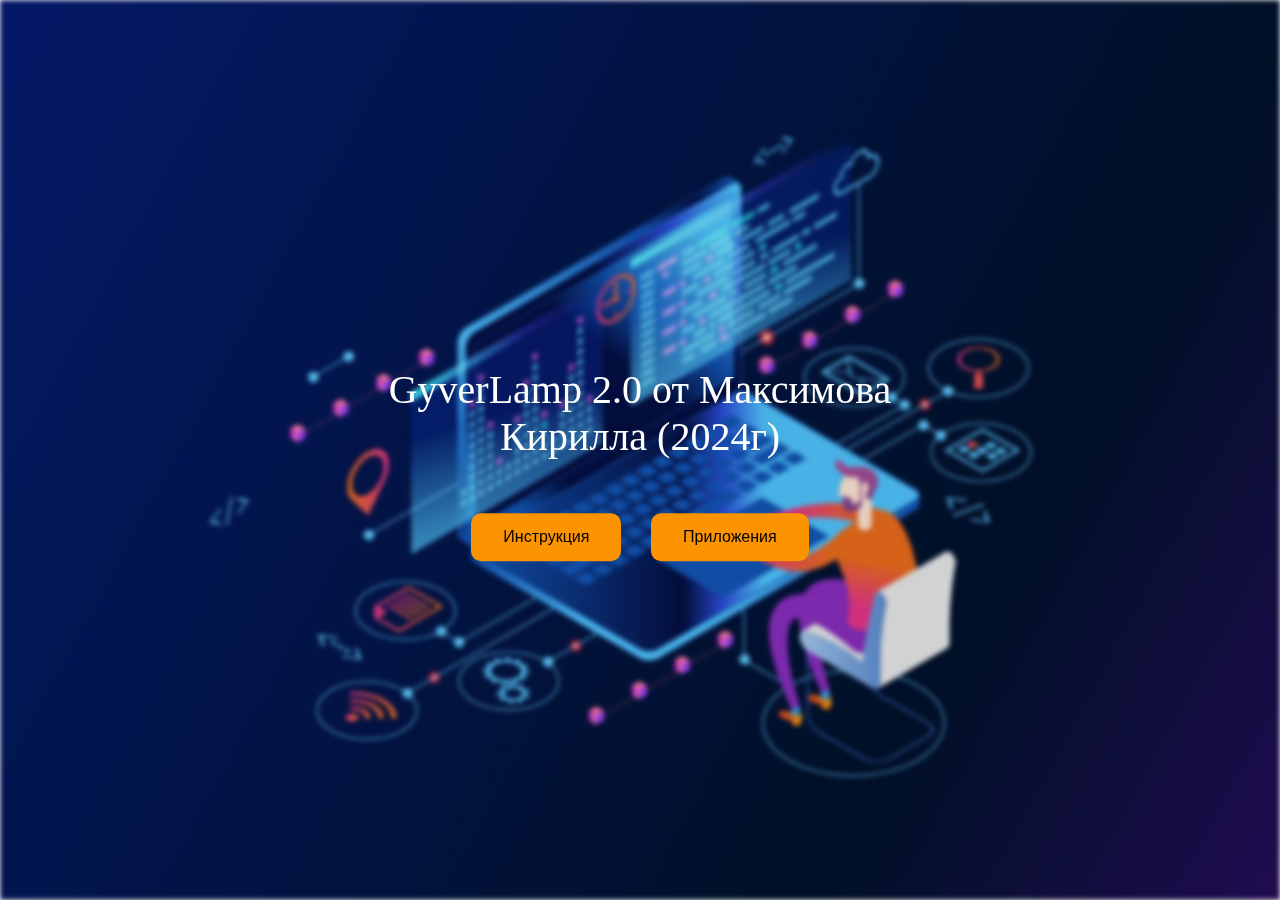
<file: index.html>
<!DOCTYPE html>
<html lang="en">
  <head>
    <meta charset="UTF-8" />
    <meta name="viewport" content="width=device-width, initial-scale=1.0" />
    <link rel="stylesheet" href="style/style.css" />
    <title>Сервисное меню</title>
  </head>
  <body>
    <div class="block">
      <p>GyverLamp 2.0 от Максимова Кирилла (2024г)</p>
      <a href="instruction.html"><button>Инструкция</button></a>
      <a href="app.html"><button>Приложения</button></a>
    </div>
  </body>
</html>
</file>
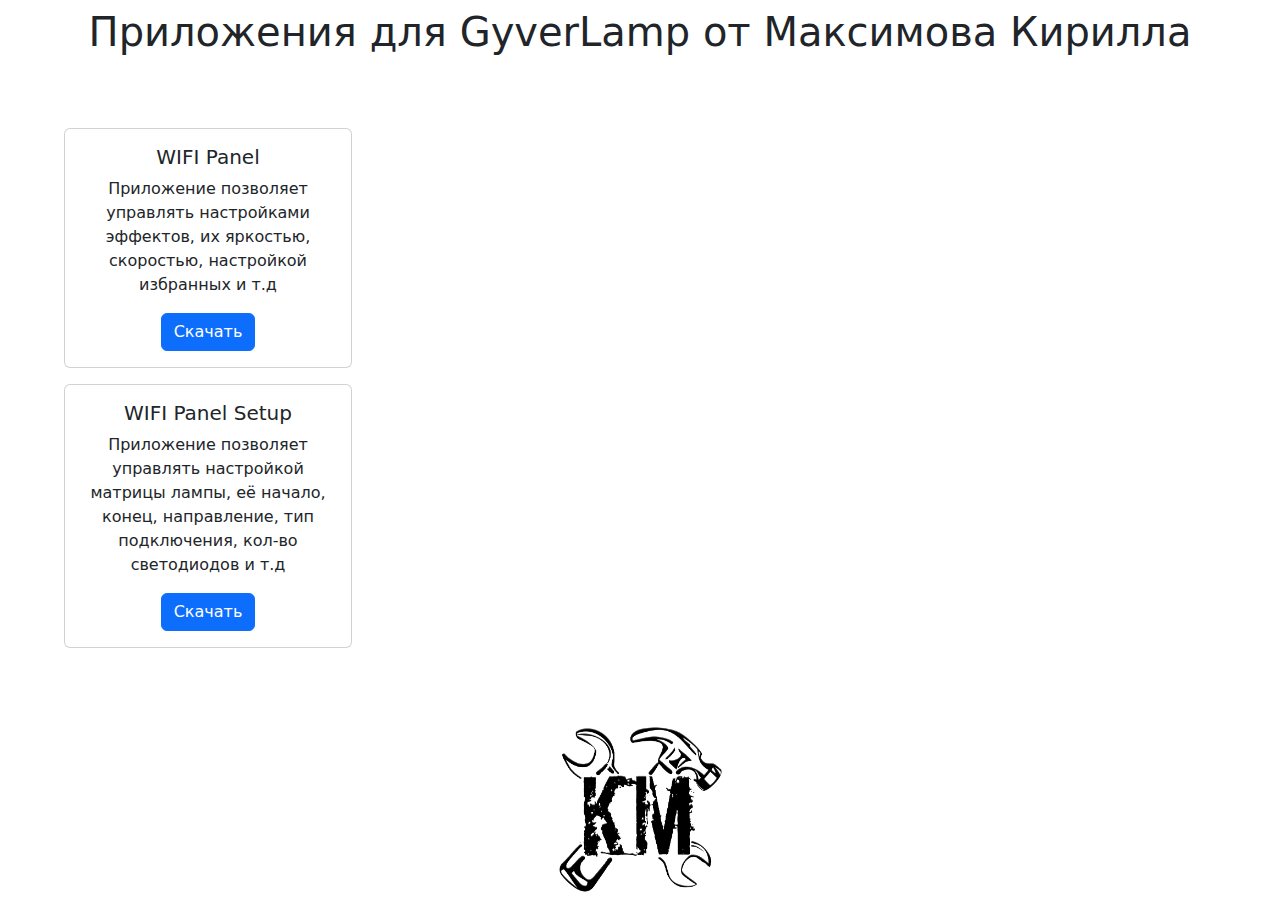
<file: Сайт лампа/index.html>
<!DOCTYPE html>
<html lang="en">
  <head>
    <meta charset="utf-8" />
    <meta name="viewport" content="width=device-width, initial-scale=1" />
    <title>Bootstrap demo</title>
    <link
      href="https://cdn.jsdelivr.net/npm/bootstrap@5.3.3/dist/css/bootstrap.min.css"
      rel="stylesheet"
      integrity="sha384-QWTKZyjpPEjISv5WaRU9OFeRpok6YctnYmDr5pNlyT2bRjXh0JMhjY6hW+ALEwIH"
      crossorigin="anonymous"
    />
  </head>
  <body>
    <h1></h1>
    <h2></h2>
    <h3></h3>
    <h1 style="text-align: center">
      Приложения для GyverLamp от Максимова Кирилла
    </h1>
    <div
      style="
        display: grid;
        margin-left: 4rem;
        margin-top: 4.5rem;
        text-align: center;
      "
    >
      <div class="card" style="width: 18rem">
        <div class="card-body">
          <h5 class="card-title">WIFI Panel</h5>
          <p class="card-text">
            Приложение позволяет управлять настройками эффектов, их яркостью,
            скоростью, настройкой избранных и т.д
          </p>
          <a href="#" class="btn btn-primary">Скачать</a>
        </div>
      </div>
      <p></p>
      <div class="card" style="width: 18rem">
        <div class="card-body">
          <h5 class="card-title">WIFI Panel Setup</h5>
          <p class="card-text">
            Приложение позволяет управлять настройкой матрицы лампы, её начало,
            конец, направление, тип подключения, кол-во светодиодов и т.д
          </p>
          <a href="#" class="btn btn-primary">Скачать</a>
        </div>
      </div>
    </div>
    <img
      style="
        display: block;
        margin-left: auto;
        margin-right: auto;
        margin-top: 4rem;
      "
      src="logo3.png"
      alt=""
      width="260px"
      height="200px"
    />

    <script
      src="https://cdn.jsdelivr.net/npm/bootstrap@5.3.3/dist/js/bootstrap.bundle.min.js"
      integrity="sha384-YvpcrYf0tY3lHB60NNkmXc5s9fDVZLESaAA55NDzOxhy9GkcIdslK1eN7N6jIeHz"
      crossorigin="anonymous"
    ></script>
  </body>
</html>
</file>
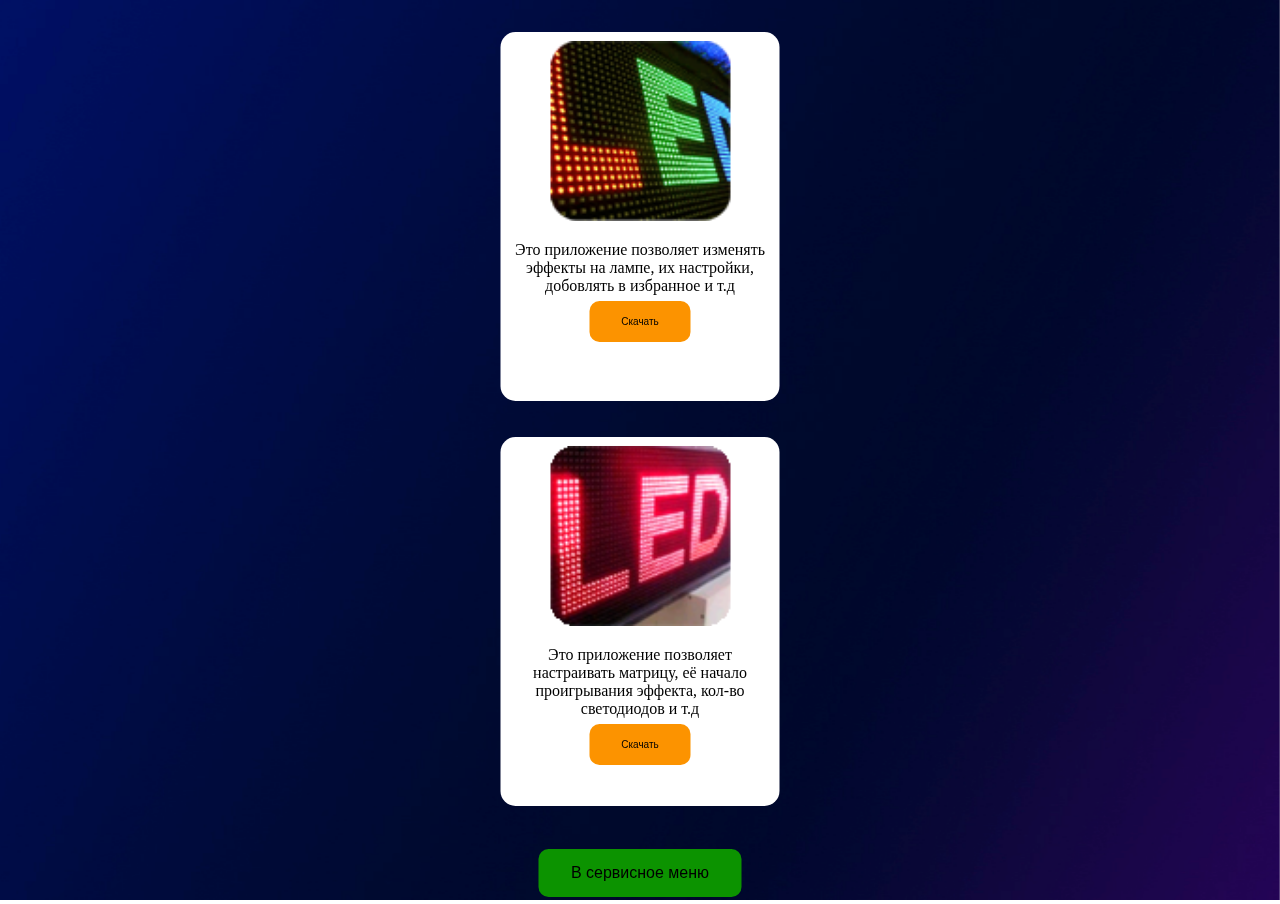
<file: app.html>
<!DOCTYPE html>
<html lang="en">
  <head>
    <meta charset="UTF-8" />
    <meta name="viewport" content="width=device-width, initial-scale=1.0" />
    <link rel="stylesheet" href="style/style_app.css" />
    <title>Document</title>
  </head>
  <body>
    <div class="block">
      <div class="card">
        <img src="sprites/Panel.png" alt="#" />
        <p>
          Это приложение позволяет изменять эффекты на лампе, их настройки,
          добовлять в избранное и т.д
        </p>
        <a href="sprites/app-release.apk" download="WIFI Panel"
          ><button class="A">Скачать</button></a
        >
      </div>
      <div class="card">
        <img src="sprites/Setup.png" alt="#" />
        <p>
          Это приложение позволяет настраивать матрицу, её начало проигрывания
          эффекта, кол-во светодиодов и т.д
        </p>
        <a href="sprites/PanelSetupWiFi.apk" download="WIFI Panel Setup"
          ><button class="A">Скачать</button></a
        >
      </div>
      <a href="index.html"><button class="gr">В сервисное меню</button></a>
    </div>
  </body>
</html>
</file>
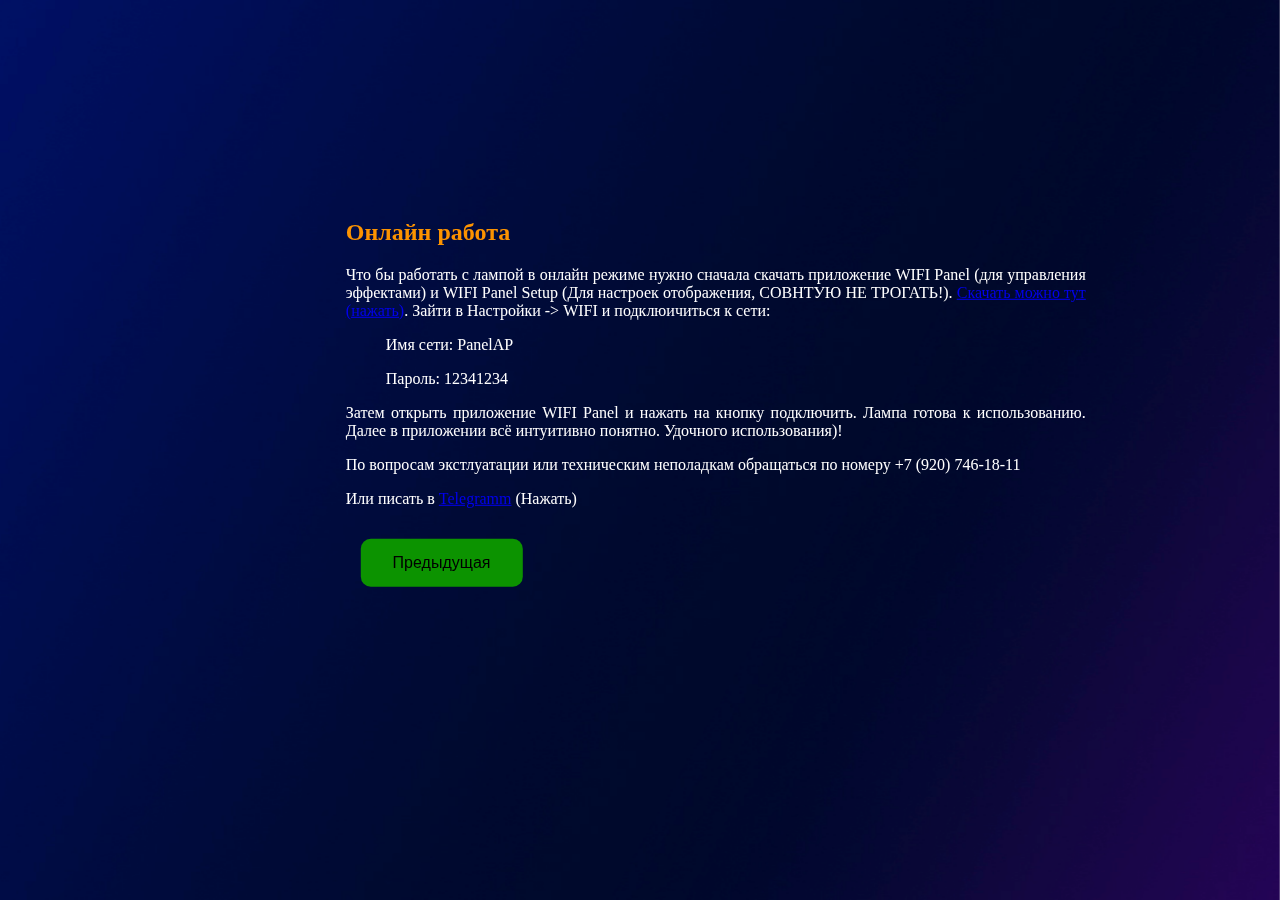
<file: inst2.html>
<!DOCTYPE html>
<html lang="en">
  <head>
    <meta charset="UTF-8" />
    <meta name="viewport" content="width=device-width, initial-scale=1.0" />
    <link rel="stylesheet" href="style/style_inst.css" />
    <title>Document</title>
  </head>
  <body>
    <div class="block">
      <h2>Онлайн работа</h2>
      <p>
        Что бы работать с лампой в онлайн режиме нужно сначала скачать
        приложение WIFI Panel (для управления эффектами) и WIFI Panel Setup (Для
        настроек отображения, СОВНТУЮ НЕ ТРОГАТЬ!).
        <a href="app.html">Скачать можно тут (нажать)</a>. Зайти в Настройки ->
        WIFI и подклюичиться к сети:
      </p>
      <ul>
        Имя сети: PanelAP
      </ul>
      <ul>
        Пароль: 12341234
      </ul>
      <p>
        Затем открыть приложение WIFI Panel и нажать на кнопку подключить. Лампа
        готова к использованию. Далее в приложении всё интуитивно понятно.
        Удочного использования)! 
        <p>По вопросам экстлуатации или техническим
        неполадкам обращаться по номеру +7 (920) 746-18-11</p>
        <p>Или писать в <a href="https://t.me/sCNIzo3">Telegramm</a> (Нажать)</p>
      </p>
      <a href="instruction.html"><button>Предыдущая</button></a>
    </div>
  </body>
</html>
</file>
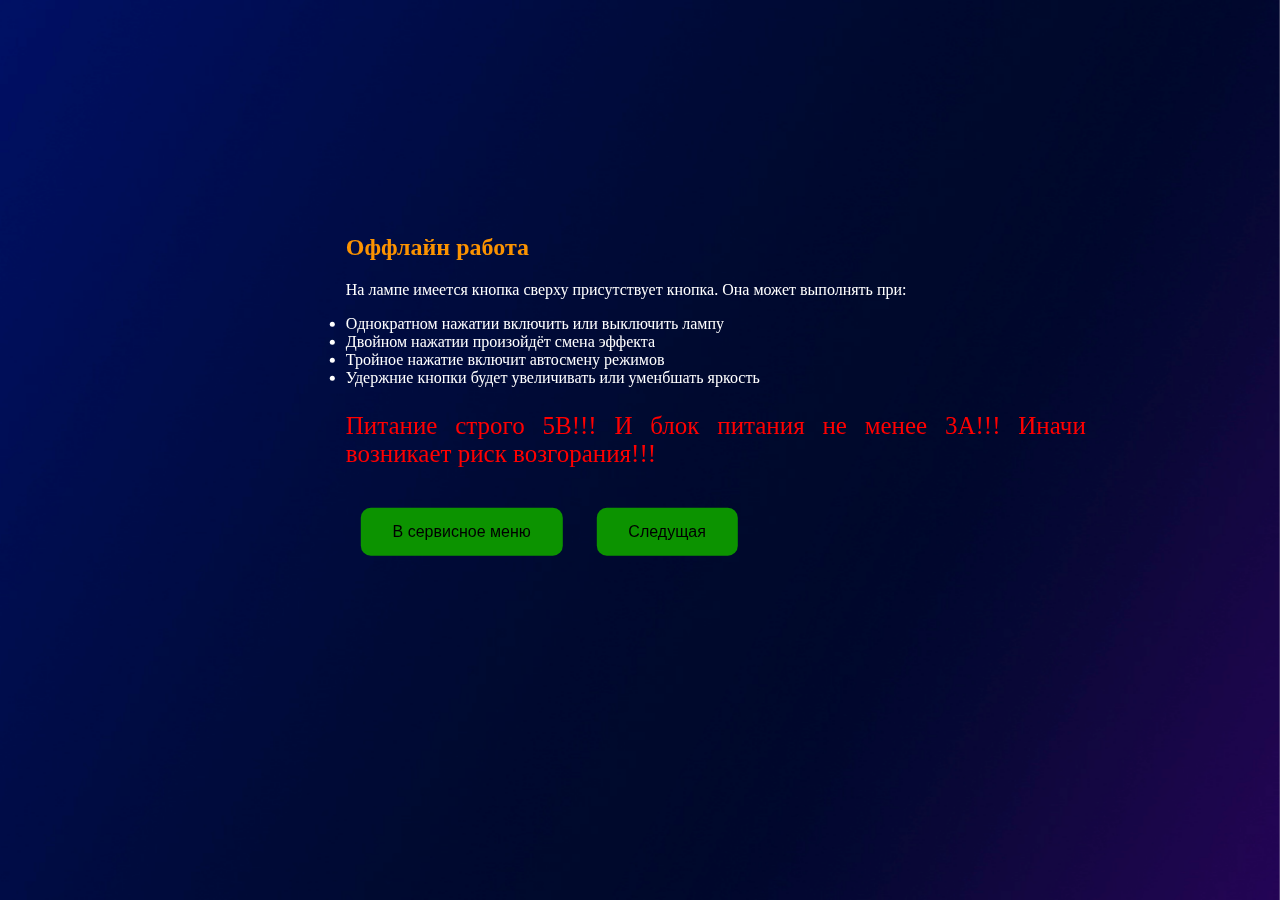
<file: instruction.html>
<!DOCTYPE html>
<html lang="en">
  <head>
    <meta charset="UTF-8" />
    <meta name="viewport" content="width=device-width, initial-scale=1.0" />
    <link rel="stylesheet" href="style/style_inst.css" />
    <title>Document</title>
  </head>
  <body>
    <div class="block">
      <p></p>
      <h2>Оффлайн работа</h2>
      На лампе имеется кнопка сверху присутствует кнопка. Она может выполнять
      при:
      <p></p>
      <li>Однократном нажатии включить или выключить лампу</li>
      <li>Двойном нажатии произойдёт смена эффекта</li>
      <li>Тройное нажатие включит автосмену режимов</li>
      <li>Удержние кнопки будет увеличивать или уменбшать яркость</li>
      <p class="ops">
        Питание строго 5В!!! И блок питания не менее 3А!!! Иначи возникает риск
        возгорания!!!
      </p>
      <p></p>
      <a href="index.html"><button>В сервисное меню</button></a>
      <a href="inst2.html"><button>Следущая</button></a>
      </p>
    </div>
  </body>
</html>
</file>
<file: style/style.css>
body {
  color: #fff; /* Цвет текста */
  text-align: center;
}

body::before {
  content: "";
  position: fixed; /* Фиксируем на одном месте */
  left: 0;
  right: 0; /* Вся ширин */
  top: 0;
  bottom: 0; /* Вся высота */
  z-index: -1; /* Фон ниже текста */
  /* Параметры фона */
  background: url(1.jpg) center / cover no-repeat;
  filter: blur(2.5px); /* Размытие */
}

.block {
  position: absolute;
  top: 50%;
  left: 50%;
  transform: translate(-50%, -50%);
}

button {
  background-color: #fc9300; /* Green */
  border-radius: 10px;
  border: none;
  color: rgb(0, 0, 0);
  padding: 15px 32px;
  text-align: center;
  text-decoration: none;
  display: inline-block;
  font-size: 16px;
  margin: 2%;
}

button:active {
  background-color: #fc5000; /* Green */
  border-radius: 10px;
  border: none;
  color: rgb(0, 0, 0);
  padding: 15px 32px;
  text-align: center;
  text-decoration: none;
  display: inline-block;
  font-size: 16px;
  margin: 2%;
}

p {
  font-size: 250%;
}
</file>
<file: style/style_app.css>
body {
  color: #000000; /* Цвет текста */
  text-align: center;
}

body::before {
  content: "";
  position: fixed; /* Фиксируем на одном месте */
  left: 0;
  right: 0; /* Вся ширин */
  top: 0;
  bottom: 0; /* Вся высота */
  z-index: -1; /* Фон ниже текста */
  /* Параметры фона */
  background: url(2.jpg) center / cover no-repeat;
}

.block {
  position: absolute;
  top: 50%;
  left: 50%;
  transform: translate(-50%, -50%);
}

.card {
  width: 29dvh;
  height: 39dvh;
  margin: 4dvh;
  border-radius: 15px;
  background-color: #fff;
  padding: 1dvh;
}
img {
  width: 20dvh;
  height: 20dvh;
}

p {
  text-align: center;
}

button {
  background-color: #fc9300; /* Green */
  border-radius: 10px;
  border: none;
  color: rgb(0, 0, 0);
  padding: 15px 32px;
  text-align: center;
  text-decoration: none;
  display: inline-block;
  font-size: 10px;
  margin: -4%;
}

button:active {
  background-color: #fc5000; /* Green */
  border-radius: 10px;
  border: none;
  color: rgb(0, 0, 0);
  padding: 15px 32px;
  text-align: center;
  text-decoration: none;
  display: inline-block;
  font-size: 10px;
  margin: -4%;
}

.gr {
  background-color: #0c9300; /* Green */
  border-radius: 10px;
  border: none;
  color: rgb(0, 0, 0);
  padding: 15px 32px;
  text-align: center;
  text-decoration: none;
  display: inline-block;
  font-size: 16px;
  margin: 2%;
}

.gr:active {
  background-color: #34c200; /* Green */
  border-radius: 10px;
  border: none;
  color: rgb(0, 0, 0);
  padding: 15px 32px;
  text-align: center;
  text-decoration: none;
  display: inline-block;
  font-size: 16px;
  margin: 2%;
}
</file>
<file: style/style_inst.css>
body {
  color: #ffffff; /* Цвет текста */
  text-align: justify;
}

body::before {
  content: "";
  position: fixed; /* Фиксируем на одном месте */
  left: 0;
  right: 0; /* Вся ширин */
  top: 0;
  bottom: 0; /* Вся высота */
  z-index: -1; /* Фон ниже текста */
  /* Параметры фона */
  background: url(2.jpg) center / cover no-repeat;
  margin: 0;
}

.block {
  position: absolute;
  top: 50%;
  left: 50%;
  transform: translate(-33%, -50%);
  margin: -50px;
}

.ops {
  font-size: 25px;
  color: red;
}

h2 {
  color: #fc9300;
}
button {
  background-color: #0c9300; /* Green */
  border-radius: 10px;
  border: none;
  color: rgb(0, 0, 0);
  padding: 15px 32px;
  text-align: center;
  text-decoration: none;
  display: inline-block;
  font-size: 16px;
  margin: 2%;
}

button:active {
  background-color: #34c200; /* Green */
  border-radius: 10px;
  border: none;
  color: rgb(0, 0, 0);
  padding: 15px 32px;
  text-align: center;
  text-decoration: none;
  display: inline-block;
  font-size: 16px;
  margin: 2%;
}
</file>
